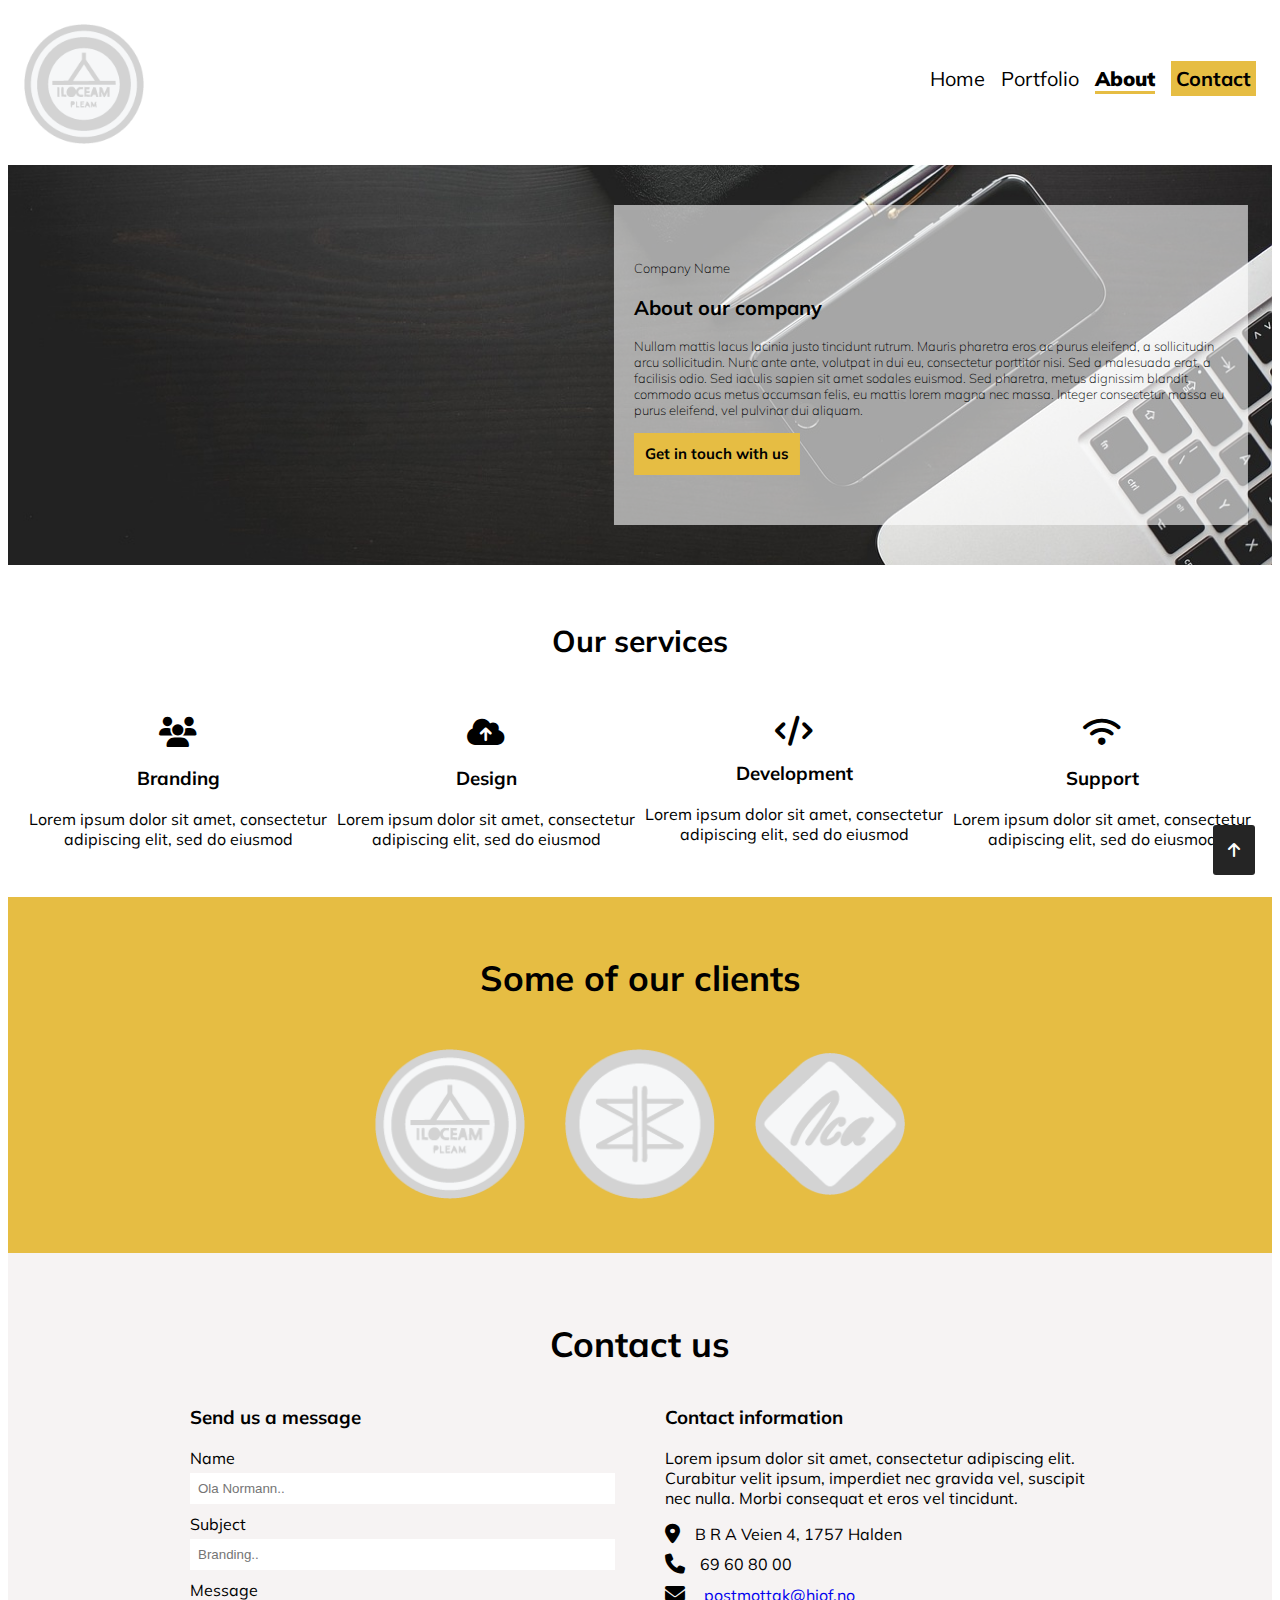
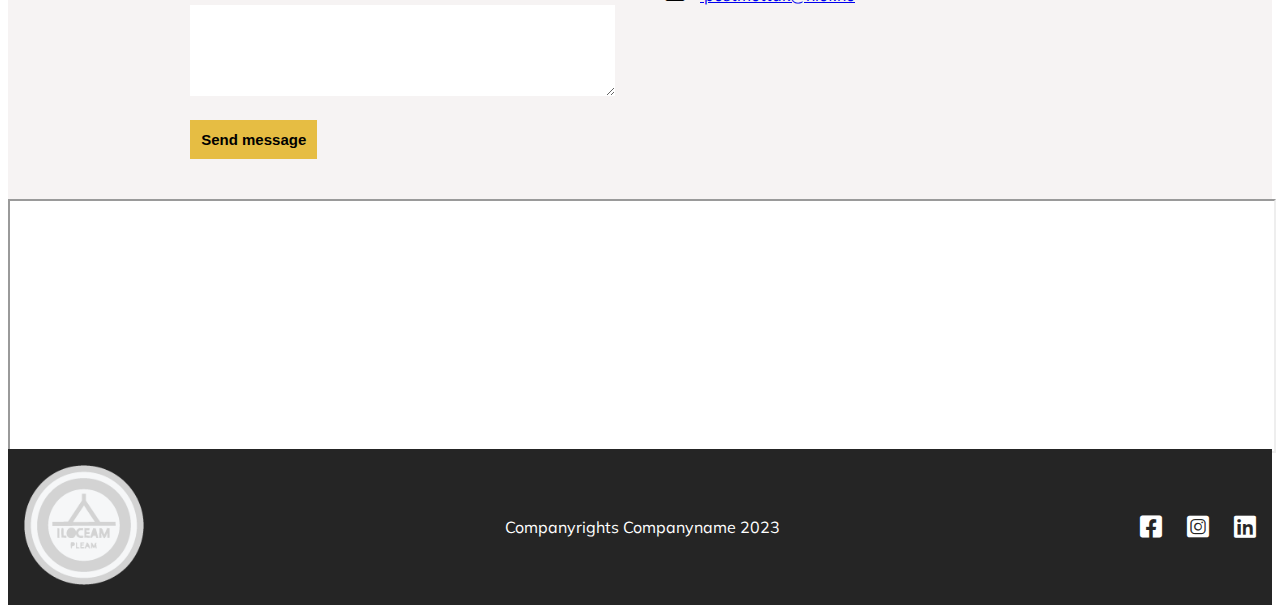
<file: about.html>
<!DOCTYPE html>
<html lang="en">
    <head>
        <!-- Meta tags -->
        <meta charset="UTF-8">
        <meta name="viewport" content="width=device-width, initial-scale=1.0">
        <meta name="description" content="Lær mer om vår bedrift og våre verdier.">
        <meta name="keywords" content="design, development, branding, support, about-us, ">
        <meta property="og:title" content="Lær om oss">
        <meta property="og:description" content="Lær mer om vår bedrift og våre verdier.">
        <meta property="og:image" content="img/banner.jpeg"> 
        <!-- Stilark for normalisering, for å sikre at nettstedet ser likt ut på alle nettlesere -->
        <link rel="stylesheet" href="https://necolas.github.io/normalize.css/8.0.1/normalize.css" type="text/css">
        <!-- Inkluderer ikon stiler for ikoner fra FontAwesome -->
        <link href="css/font/css/fontawesome.css" rel="stylesheet">
        <link href="css/font/css/brands.css" rel="stylesheet">
        <link href="css/font/css/solid.css" rel="stylesheet">
        <!-- Inkluderer nettstedets egen stilark -->
        <link rel="stylesheet" href="css/style.css" type="text/css">
        <!-- Favicon -->
        <link rel="icon" type="image/x-icon" href="img/logo1.png">
        <title>Learn about our company</title>
    </head>
    <body>
        <!-- Skip to Top top knapp -->
        <!-- https://www.w3schools.com/accessibility/accessibility_skip_links.php -->
        <a href="#top" class="skip" id="skipToTop" aria-label="Skip to Top">
            <i class="fas fa-arrow-up"></i>
        </a>
        <div id="grid-container">
            <header>
                <!-- Navigasjons header-->
                <nav>
                    <a href="index.html" id="logo"><img src="img/logo1.png" alt="Logo"></a>
                    <ul class="navbar">
                        <!-- Navigasjonsmeny med lenker -->
                        <li><a href="index.html">Home</a></li>
                        <li><a href="products.html">Portfolio</a></li>
                        <li><a class="active" href="about.html">About</a></li>
                        <li><a href="about.html#contact-us" class="contact-btn">Contact</a></li>
                    </ul>
                </nav>
                <!-- Banner bilde -->
                <section id="banner-about" role="banner" itemscope itemtype="http://schema.org/AboutPage">
                    <img src="img/banner.jpeg" alt="bannerbilde">
                    <div class="overlay-about">
                        <p itemprop="name">Company Name</p>
                        <h1 itemprop="description">About our company</h1>
                        <h2 itemprop="about">Nullam mattis lacus lacinia justo tincidunt rutrum. Mauris pharetra eros ac purus eleifend, a sollicitudin arcu sollicitudin. Nunc ante ante, volutpat in dui eu, consectetur porttitor nisi. Sed a malesuada erat, a facilisis odio. Sed iaculis sapien sit amet sodales euismod. Sed pharetra, metus dignissim blandit commodo acus metus accumsan felis, eu mattis lorem magna nec massa. Integer consectetur massa eu purus eleifend, vel pulvinar dui aliquam.</h2>
                        <a href="about.html#contact-us" class="touch-btn" title="Get in touch with us">Get in touch with us</a>
                    </div>
                </section>                
            </header>
            <main id="main">
                <!-- Seksjon om services-->
                <section id="services" itemscope itemtype="http://schema.org/Service">
                    <h2>Our services</h2>
                    <article itemprop="hasOfferCatalog" itemscope itemtype="http://schema.org/OfferCatalog">
                        <i class="fa-solid fa-users"></i>
                        <h3 itemprop="itemListElement" itemscope itemtype="http://schema.org/OfferCatalog">
                            <span itemprop="name">Branding</span>
                        </h3>
                        <p itemprop="description">Lorem ipsum dolor sit amet, consectetur adipiscing elit, sed do eiusmod</p>
                    </article>               
                    <article itemprop="hasOfferCatalog" itemscope itemtype="http://schema.org/OfferCatalog">
                        <i class="fa-solid fa-cloud-arrow-up"></i>
                        <h3 itemprop="itemListElement" itemscope itemtype="http://schema.org/OfferCatalog">
                            <span itemprop="name">Design</span>
                        </h3>
                        <p itemprop="description">Lorem ipsum dolor sit amet, consectetur adipiscing elit, sed do eiusmod</p>
                    </article>                
                    <article itemprop="hasOfferCatalog" itemscope itemtype="http://schema.org/OfferCatalog">
                        <i class="fa-solid fa-code fa-xl"></i>
                        <h3 itemprop="itemListElement" itemscope itemtype="http://schema.org/OfferCatalog">
                            <span itemprop="name">Development</span>
                        </h3>
                        <p itemprop="description">Lorem ipsum dolor sit amet, consectetur adipiscing elit, sed do eiusmod</p>
                    </article>               
                    <article itemprop="hasOfferCatalog" itemscope itemtype="http://schema.org/OfferCatalog">
                        <i class="fa-solid fa-wifi"></i>
                        <h3 itemprop="itemListElement" itemscope itemtype="http://schema.org/OfferCatalog">
                            <span itemprop="name">Support</span>
                        </h3>
                        <p itemprop="description">Lorem ipsum dolor sit amet, consectetur adipiscing elit, sed do eiusmod</p>
                    </article>
                </section>                
                <!-- Seksjon om clients-->
                <section id="clients">
                    <h2>Some of our clients</h2>
                    <article>
                        <img src="img/logo1.png" alt="Client 1">
                    </article>
                    <article>
                        <img src="img/logo2.png" alt="Client 2">
                    </article>
                    <article>
                        <img src="img/logo3.png" alt="Client 3">
                    </article>
                </section>
                <!-- Kontakt oss form -->
                <section id="contact-us">
                    <h2>Contact us</h2>
                    <div class="contact-container">
                        <form action="#" method="get" id="form">
                            <h3>Send us a message</h3>
                            <label for="name">Name</label>
                            <input type="text" name="name" id="name" placeholder="Ola Normann.." required>
                            <label for="subject">Subject</label>
                            <input type="text" id="subject" name="subject" placeholder="Branding.." required>
                            <label for="message">Message</label>
                            <textarea id="message" rows="5" name="message" required></textarea>
                            <button type="submit">Send message</button>
                        </form>
                        <!-- sekjson med kontatinfo-->
                        <section id="contact-information">
                            <h3>Contact information</h3>
                            <p>Lorem ipsum dolor sit amet, consectetur adipiscing elit. Curabitur velit ipsum, imperdiet nec gravida vel, suscipit nec nulla. Morbi consequat et eros vel tincidunt. </p>
                            <ul>
                                <li>
                                    <i class="fa-solid fa-location-dot"></i>
                                    <span>B R A Veien 4, 1757 Halden</span>
                                </li>
                                <li>
                                    <i class="fa-solid fa-phone"></i>
                                    <span>69 60 80 00</span>
                                </li>
                                <li>
                                    <a href="mailto:postmottak@hiof.no">
                                        <i class="fa-solid fa-envelope"></i>
                                        <span>postmottak@hiof.no</span>
                                    </a>
                                </li>
                            </ul>
                        </section>     
                    </div>
                </section>             
                <!-- Ekte kart -->
                <!-- Kilde til hvordan legge til kart: https://blog.hubspot.com/website/how-to-embed-google-map-in-html -->      
                <div class="google-map" itemscope itemtype="http://schema.org/Place" aria-label ="Kart over lokasjonen til bedriften">
                    <iframe 
                        src="https://www.google.com/maps/embed?pb=!1m18!1m12!1m3!1d2047.1882765433809!2d11.350228377023122!3d59.12925022702023!2m3!1f0!2f0!3f0!3m2!1i1024!2i768!4f13.1!3m3!1m2!1s0x464412f0d344246f%3A0x4e47f19c99b253b1!2zSMO4Z3Nrb2xlbiBpIMOYc3Rmb2xk!5e0!3m2!1sno!2sno!4v1701094832640!5m2!1sno!2sno" 
                        allowfullscreen=""
                        loading="lazy" 
                        referrerpolicy="no-referrer-when-downgrade"
                        itemprop="hasMap"
                    ></iframe>
                </div>                           
            </main>
            <footer>           
                <section itemscope itemtype="http://schema.org/Organization">
                    <!-- Footer logo -->
                    <a href="index.html" id="logoo" title="logo"><img itemprop="logo" src="img/logo1.png" alt="Logoo"></a>
                    <p itemprop="name">Companyrights Companyname 2023</p>
                    <!-- Likning til sosaile medier, med ikoner-->
                    <ul class="social-media-icons" itemprop="sameAs">
                        <li><a href="https://www.facebook.com/" aria-label="Følg oss på Facebook"><i class="fa-brands fa-square-facebook"></i></a></li>
                        <li><a href="https://www.instagram.com/" aria-label="Følg oss på Instagram"><i class="fa-brands fa-square-instagram"></i></a></li>
                        <li><a href="https://www.linkedin.com/" aria-label="Følg oss på LinkedIn"><i class="fa-brands fa-linkedin"></i></a></li>
                    </ul>
                </section>
            </footer>
        </div>
    </body>
</html>
</file>
<file: css/style.css>
/* Google Fonts */
@import url('https://fonts.googleapis.com/css2?family=Mulish:wght@400;600;700&display=swap');

/* Setter font type, og max width for hele nettstedet */
body {
    font-family: 'Mulish', sans-serif;
    max-width: 1600px;
}


/* grid-container som inneholder header, main og footer */
#grid-container {
    display: grid;
    grid-template-areas: "header" "main" "footer";
}


/* Styler header-seksjonen */
header {
    font-size: 20px;
    grid-area: header;

}

/* Styler logo */
#logo img, #logoo img {
    width: 120px;
    height: auto; 
}

/* Gjør navigasjonselementene i header til flexbokser som er justert mellomrom og til høyre */
header nav {
    display: flex;
    flex-direction: column; 
    align-items: center;
    text-align: center;
    padding: 1rem;

}

/* Styler navigasjonsmenyen */
.navbar {
    list-style: none; 
    padding: 0; 
    
}

.navbar li {
    margin-bottom: 1rem;
}

.navbar li a {
    text-decoration: none;
    color: black;
}


/* Styler kontakt-knappen */
.contact-btn {
    text-decoration: none;
    background-color: #e6bd43;
    font-weight: bold;
    color: black;
    padding: 0.3rem;

}

/* Styler hovre-effekter på knapper */
.contact-btn:hover, .banner-btn:hover, #newsletter .sign-btn:hover, .touch-btn:hover, button:hover, .read-more-btn:hover, .explore-btn:hover{
    background-color: #252525;
    color: #e6bd43;
}

/* Styler banner  */
#banner-index, #banner-products, #banner-about {
    position: relative;
    text-align: center;
    overflow: hidden;
    padding: 0;
    height: 400px;
    object-fit: cover;
}

/* Styler overlay for bannerbildene*/
#banner-index .overlay-index, #banner-products .overlay-products {
    position: absolute;
    display: flex;
    flex-direction: column;
    width: 100%;
    height: 400px;
    top: 0;
    left: 0;
    align-items: center;
    justify-content: center;
    background-color: rgba(255, 255, 255, 0.6);
}

/* Styler banner video */
#myVideo {
    width: 100%;
    height: 400px;
    display: block;
    object-fit: cover; 
    
}

.video-container {
    overflow: hidden;
}

/* Styler banner bilde på index */
#banner-image {
    display: none;
    object-fit: cover;
    width: 100%;
    height: 400px;
    
}

/* Styler banneroverskrifter og knapper på index */
#banner-index h1 {
    font-size: 50px;
    margin: 0;

}

#banner-index p {
    font-weight: lighter;
    font-size: 15px;

}
  
.banner-btn {
    padding: 10px 10px;
    display: inline-block;
    font-size: 20px;
    text-decoration: none;
    background-color: #e6bd43;
    color: #000;
    font-weight: bold;
    
}



/* Styler read more about us knapp på index */
.read-more-btn {
    border: 2px solid #000;
    background-color:#e6bd43;
    color:#000;
    padding: 15px 12px;
    font-size: 16px;
    text-decoration: none;
    border-color: #000;
    font-weight: bold;
}

/*styler hovre effekt */
/* .read-more-btn:hover, .explore-btn:hover{
    background-color: #252525;
    color:#e6bd43;
    font-weight: bold;
} */
  

#engaging{
    text-align: center;
    font-size: 20px;
    margin-bottom: 60px;
    margin-top: 60px;
}

/* Styler main-seksjonen i gridet */
main {
    grid-area: main;
}

/* Styler services -seksjonen  */
#services {
    display: flex;
    flex-direction: row;
    flex-wrap: wrap;
    padding: 1rem;
    justify-content: space-around;
    min-height: 300px; 
    align-items: center;
    text-align: center;

}


#services h2 {
    width: 100%;
    text-align: center;
    font-size: 30px;

}

#services article {
    max-width: 300px;
    width: 100%;
    min-width: 200px;
}


/* styler flex-section med bilde og tekst*/
.flex-section {
    display: flex;
    flex-direction: column; 
    background-color: #e6bd43;
    padding: 3rem;
    align-items: center;
}

.flex-section img {
    height: auto; 
    max-width: 400px; 
    width: 100%; 

}

.flex-section section {
    padding: 1rem;
    width: 100%; 
    /* margin-top: 10px;  */
}

.flex-section section p {
    margin-bottom: 40px; 
}


/* styler newsletter seksjon */
#newsletter{
    display: flex;
    flex-direction: column;
    background-color: #d7d7d7bd;
    padding-bottom: 40px;
    padding-top: 40px;
}

#newsletter h2{
    text-align: center;
    font-size: 30px;

}

#newsletter article{
    align-self: center;
}

#newsletter article input{
    padding: 10px;
    border: none;

}

/* styler knapp*/
#newsletter .sign-btn {
    background-color: #e6bd43;
    font-weight: bold;
    color: black;
}

/* Footer-styling */
footer {
    background-color: #252525;
    color: white;
    text-align: center;
    padding: 1rem;
    grid-area: footer;


}

/* Stil for footer seksjon */
footer section {
    display: flex;
    flex-direction: column; 
    align-items: center; 
    justify-content: center; 
}

/* Stil for sosiale medie-ikoner */
.social-media-icons {
    list-style: none;
    display: flex;
    gap: 25px;
    align-items: center;
    padding-inline-start: 0;
}

.social-media-icons i {
    font-size: 25px;
    color: white;
    text-align: center;

}



/* styler explore sekjon på products siden */
#explore{
    display: flex;
    flex-wrap: wrap;
}

/* Styler for knappene på products side */
.explore-btn {
    display: inline-block;
    padding: 10px 20px; 
    text-decoration: none;
    color: black; 
    border: 2px solid black; 
    background-color: white; 
    margin-left: 20px; 

}

/* styler strek på products siden */
hr {
    border: none;
    height: 3px;
    background-color: #e6bd43;
    margin: 20px 0;
    width: 100%;
    margin-inline: 20px

}

/* styler banner bilde på products siden og about siden */
#banner-products  img, #banner-about  img {
    display: block;
    object-fit: cover;
    width: 100%;
    height: 100%;
}


/* styler skriften på banner på produtksiden */
#banner-products h1 {
    font-size: 50px;
    position: absolute;
    top: 50%;
    left: 50%;
    z-index: 10;
    margin: 0;  
    transform: translate(-50%, -50%);
}

/* styler branding, design, development */
.branding, .design, .development {
    display: flex;
    flex-wrap: wrap;
    text-align: center;
    justify-content: center;
}

.branding article, .design article, .development article {
    max-width: 692px;
    flex-grow: 1;
    padding: 20px;

}

.branding article img, .design article img, .development article img  {
    width: 100%;

}

/* stil som gjør at artikelkortene vokser */
.branding article:hover, .design article:hover, .development article :hover {
    transform: scale(1.05); 
    transition: transform 0.6s ease; 
}


.branding h2, .design h2, .development h2, #explore h2{
    margin-inline: 20px;
}

.branding, .design, .development {
    justify-content: initial;
    text-align: left;
}


/* Styler overlay for about side */
#banner-about .overlay-about {
    position: absolute;
    width: 47%;
    height: 70%;
    top: 50%;
    left: 73%;
    transform: translate(-50%, -50%);
    display: flex;
    flex-direction: column;
    justify-content: center;
    align-items: flex-start;
    background-color: rgba(255, 255, 255, 0.6);
    padding: 20px;
}

#banner-about .overlay-about h1 {
    font-size: 20px;
}

#banner-about .overlay-about h2, #banner-about .overlay-about p {
    font-size: 13px;
    text-align: left;
    font-weight: lighter;
    margin: 5px 0; 
}


/* Styler knapper på about side */
.touch-btn, button{
    text-decoration: none;
    background-color: #e6bd43;
    font-weight: bold;
    color: black;
    padding: 0.7rem;
    font-size: 15px;
    margin-top: 10px; 
    border: none;

}

/* styler clients seksjon på about side*/
#clients {
    display: flex;
    flex-direction: row;
    flex-wrap: wrap;
    background-color: #e6bd43;
    justify-content: center; 
    align-items: center; 
    padding: 30px; 

}

#clients h2 {
    width: 100%;
    text-align: center;
    font-size: 35px;
}

#clients article {
    margin: 20px;
}

#clients article img {
    width: 150px; 
    height: 300px; 
    height: auto;
    align-items: center;
    text-align: center;
}

/* styler ikon*/
.fa-solid {
    font-size: 30px;
}

/* styler ikon på kontaktinfo seksjon */
#contact-information .fa-solid {
    font-size: 20px;
}

/* styler contact us seksjon på about side*/
#contact-us {
    display: flex;
    flex-direction: column;
    align-items: center;
    background-color: #f6f3f3;
    padding: 40px;
}

#contact-us h2 {
    text-align: center;
    font-size: 35px;
    width: 100%;
    margin-bottom: 20px;
}

.contact-container {
    display: flex;
    flex-direction: column;
    gap: 50px;
    width: 100%;
    max-width: 900px; 
    margin: 0 auto; 
}

/* styler form og contact-information */
#form, #contact-information {
    max-width: 100%; 
}

label {
    display: block;
    margin-bottom: 5px;
}

/* styler form  */
#form input,#form textarea {
    width: 100%;
    padding: 8px;
    margin-bottom: 10px;
    box-sizing: border-box;
    border: none;
}

#contact-information ul {
    list-style: none;
    padding: 0;
}

#contact-information li {
    margin: 10px 0;
    display: flex;
}

#contact-information i {
    margin-right: 15px;
    color: #000;

}

/* styler kart */
.google-map {
    width: 100%; 
    height: 250px; 
}

.google-map iframe {
    width: 100%;
    height: 100%;
}

/* styler skip to top knapp */
.skip {
    position: fixed;
    bottom: 25px;
    right: 25px;
    background-color: #252525;
    color: #fff;
    padding: 10px;
    text-decoration: none;
    border-radius: 3px;
    padding: 15px;
}

/* stil for menyknappene  */
.active {
    border-bottom: 3px solid #e6bd43;
    font-weight: 900;
}



/* Mediestørrelsesregel for skjermer som er bredere enn 600px */
@media only screen and (min-width: 600px) {

    /* Endrer grid-malen for bredere skjermer */
    #grid-container {
        grid-template-areas: "header header header" "main main main" "footer footer footer";
    }

    /* navigasjonsmenyen for bredere skjermer */
    header nav {
        flex-direction: row;
        justify-content: space-between;

    }

    /* Justerer utseendet på flex-seksjoner for bredere skjermer */
    .navbar {
        display: flex;
        gap: 1rem;
        list-style: none;
        margin: 0;

    }

    .flex-section {
        flex-direction: row; 
    }

    .flex-section section {
        width: 60%; 
        margin-top: 0; 
    }

    /* Justerer footer-seksjonen for bredere skjermer */
    footer section {
        flex-direction: row;
        justify-content: space-between; 
        align-items: center; 
    }

    .social-media-icons {
        align-items: center;
        justify-content: center; 
        padding: 0; 
    }

    .contact-container {
        flex-direction: row;
    }

     /* form og contact-information for bredere skjermer */
    #form, #contact-information {
        flex: 1; 
    } 

}

/* Mediestørrelsesregel for skjermer som er smalere enn 768px */
@media only screen and (max-width: 768px) {

    /* overlay-stilen for banneren på about siden for mindre skjermer */
    #banner-about {
        position: relative;
        text-align: center;
        overflow: hidden;
        padding: 0;
        height: 500px;
        object-fit: cover;
    }
    
    #banner-about .overlay-about {
        position: absolute;
        width: 70%;
        height: 80%;
        top: 50%;
        left: 50%;
    }

    /* Skjuler videoen på mindre skjermer på index */
    #myVideo {
        display: none;
    }

    /* Viser bannerbildet på index på mindre skjermer */
    #banner-image {
        display: block;
    
    }

    /* stilene for Explore knappene  */
    .explore-btn {
        margin-right: 5px; 
        margin-left: 20px;
        margin-bottom: 20px;
    }

    /* setter litt mer padding  */
    #engaging, #newsletter h2, #banner-index p, #banner-index h1 {
        padding: 0 30px;
    }

    .flex-section {
        flex-direction: column; 
    }

    /* gjør hovre-efekter/ klikke-effekter på knapper på mindre skjermer, tilbake til standard */
    .contact-btn:hover, .banner-btn:hover, #newsletter .sign-btn:hover, .touch-btn:hover, button:hover, .read-more-btn:hover, .explore-btn:hover{
        background-color:  #e6bd43;
        color:#000;
    }

  .read-more-btn:hover, .explore-btn:hover{
        background-color: initial;
        color:#000;
    }   
  
}

/* Tar vekk hovrer på artikkekortene, kilde: https://www.w3.org/TR/mediaqueries-4/#hover */
@media (hover: none) {
    .branding article:hover,  .design article:hover, .development article:hover {
        transform: none; 
        transition: none; 
    }
}

/* Mediestørrelsesregel for skjermer som er smalere enn 500px */
@media only screen and (max-width: 300px) {

    /* Justerer bannerknapp og newsletterfelt for enda mindre skjermer */
    .banner-btn {
        padding: 8px 16px; 
        font-size: 15px;
    }

    #newsletter article input{
        margin: 5px;

    }

}
</file>
<file: css/font/css/brands.css>
/*!
 * Font Awesome Free 6.4.2 by @fontawesome - https://fontawesome.com
 * License - https://fontawesome.com/license/free (Icons: CC BY 4.0, Fonts: SIL OFL 1.1, Code: MIT License)
 * Copyright 2023 Fonticons, Inc.
 */
:root, :host {
  --fa-style-family-brands: 'Font Awesome 6 Brands';
  --fa-font-brands: normal 400 1em/1 'Font Awesome 6 Brands'; }

@font-face {
  font-family: 'Font Awesome 6 Brands';
  font-style: normal;
  font-weight: 400;
  font-display: block;
  src: url("../webfonts/fa-brands-400.woff2") format("woff2"), url("../webfonts/fa-brands-400.ttf") format("truetype"); }

.fab,
.fa-brands {
  font-weight: 400; }

.fa-monero:before {
  content: "\f3d0"; }

.fa-hooli:before {
  content: "\f427"; }

.fa-yelp:before {
  content: "\f1e9"; }

.fa-cc-visa:before {
  content: "\f1f0"; }

.fa-lastfm:before {
  content: "\f202"; }

.fa-shopware:before {
  content: "\f5b5"; }

.fa-creative-commons-nc:before {
  content: "\f4e8"; }

.fa-aws:before {
  content: "\f375"; }

.fa-redhat:before {
  content: "\f7bc"; }

.fa-yoast:before {
  content: "\f2b1"; }

.fa-cloudflare:before {
  content: "\e07d"; }

.fa-ups:before {
  content: "\f7e0"; }

.fa-wpexplorer:before {
  content: "\f2de"; }

.fa-dyalog:before {
  content: "\f399"; }

.fa-bity:before {
  content: "\f37a"; }

.fa-stackpath:before {
  content: "\f842"; }

.fa-buysellads:before {
  content: "\f20d"; }

.fa-first-order:before {
  content: "\f2b0"; }

.fa-modx:before {
  content: "\f285"; }

.fa-guilded:before {
  content: "\e07e"; }

.fa-vnv:before {
  content: "\f40b"; }

.fa-square-js:before {
  content: "\f3b9"; }

.fa-js-square:before {
  content: "\f3b9"; }

.fa-microsoft:before {
  content: "\f3ca"; }

.fa-qq:before {
  content: "\f1d6"; }

.fa-orcid:before {
  content: "\f8d2"; }

.fa-java:before {
  content: "\f4e4"; }

.fa-invision:before {
  content: "\f7b0"; }

.fa-creative-commons-pd-alt:before {
  content: "\f4ed"; }

.fa-centercode:before {
  content: "\f380"; }

.fa-glide-g:before {
  content: "\f2a6"; }

.fa-drupal:before {
  content: "\f1a9"; }

.fa-hire-a-helper:before {
  content: "\f3b0"; }

.fa-creative-commons-by:before {
  content: "\f4e7"; }

.fa-unity:before {
  content: "\e049"; }

.fa-whmcs:before {
  content: "\f40d"; }

.fa-rocketchat:before {
  content: "\f3e8"; }

.fa-vk:before {
  content: "\f189"; }

.fa-untappd:before {
  content: "\f405"; }

.fa-mailchimp:before {
  content: "\f59e"; }

.fa-css3-alt:before {
  content: "\f38b"; }

.fa-square-reddit:before {
  content: "\f1a2"; }

.fa-reddit-square:before {
  content: "\f1a2"; }

.fa-vimeo-v:before {
  content: "\f27d"; }

.fa-contao:before {
  content: "\f26d"; }

.fa-square-font-awesome:before {
  content: "\e5ad"; }

.fa-deskpro:before {
  content: "\f38f"; }

.fa-sistrix:before {
  content: "\f3ee"; }

.fa-square-instagram:before {
  content: "\e055"; }

.fa-instagram-square:before {
  content: "\e055"; }

.fa-battle-net:before {
  content: "\f835"; }

.fa-the-red-yeti:before {
  content: "\f69d"; }

.fa-square-hacker-news:before {
  content: "\f3af"; }

.fa-hacker-news-square:before {
  content: "\f3af"; }

.fa-edge:before {
  content: "\f282"; }

.fa-threads:before {
  content: "\e618"; }

.fa-napster:before {
  content: "\f3d2"; }

.fa-square-snapchat:before {
  content: "\f2ad"; }

.fa-snapchat-square:before {
  content: "\f2ad"; }

.fa-google-plus-g:before {
  content: "\f0d5"; }

.fa-artstation:before {
  content: "\f77a"; }

.fa-markdown:before {
  content: "\f60f"; }

.fa-sourcetree:before {
  content: "\f7d3"; }

.fa-google-plus:before {
  content: "\f2b3"; }

.fa-diaspora:before {
  content: "\f791"; }

.fa-foursquare:before {
  content: "\f180"; }

.fa-stack-overflow:before {
  content: "\f16c"; }

.fa-github-alt:before {
  content: "\f113"; }

.fa-phoenix-squadron:before {
  content: "\f511"; }

.fa-pagelines:before {
  content: "\f18c"; }

.fa-algolia:before {
  content: "\f36c"; }

.fa-red-river:before {
  content: "\f3e3"; }

.fa-creative-commons-sa:before {
  content: "\f4ef"; }

.fa-safari:before {
  content: "\f267"; }

.fa-google:before {
  content: "\f1a0"; }

.fa-square-font-awesome-stroke:before {
  content: "\f35c"; }

.fa-font-awesome-alt:before {
  content: "\f35c"; }

.fa-atlassian:before {
  content: "\f77b"; }

.fa-linkedin-in:before {
  content: "\f0e1"; }

.fa-digital-ocean:before {
  content: "\f391"; }

.fa-nimblr:before {
  content: "\f5a8"; }

.fa-chromecast:before {
  content: "\f838"; }

.fa-evernote:before {
  content: "\f839"; }

.fa-hacker-news:before {
  content: "\f1d4"; }

.fa-creative-commons-sampling:before {
  content: "\f4f0"; }

.fa-adversal:before {
  content: "\f36a"; }

.fa-creative-commons:before {
  content: "\f25e"; }

.fa-watchman-monitoring:before {
  content: "\e087"; }

.fa-fonticons:before {
  content: "\f280"; }

.fa-weixin:before {
  content: "\f1d7"; }

.fa-shirtsinbulk:before {
  content: "\f214"; }

.fa-codepen:before {
  content: "\f1cb"; }

.fa-git-alt:before {
  content: "\f841"; }

.fa-lyft:before {
  content: "\f3c3"; }

.fa-rev:before {
  content: "\f5b2"; }

.fa-windows:before {
  content: "\f17a"; }

.fa-wizards-of-the-coast:before {
  content: "\f730"; }

.fa-square-viadeo:before {
  content: "\f2aa"; }

.fa-viadeo-square:before {
  content: "\f2aa"; }

.fa-meetup:before {
  content: "\f2e0"; }

.fa-centos:before {
  content: "\f789"; }

.fa-adn:before {
  content: "\f170"; }

.fa-cloudsmith:before {
  content: "\f384"; }

.fa-pied-piper-alt:before {
  content: "\f1a8"; }

.fa-square-dribbble:before {
  content: "\f397"; }

.fa-dribbble-square:before {
  content: "\f397"; }

.fa-codiepie:before {
  content: "\f284"; }

.fa-node:before {
  content: "\f419"; }

.fa-mix:before {
  content: "\f3cb"; }

.fa-steam:before {
  content: "\f1b6"; }

.fa-cc-apple-pay:before {
  content: "\f416"; }

.fa-scribd:before {
  content: "\f28a"; }

.fa-debian:before {
  content: "\e60b"; }

.fa-openid:before {
  content: "\f19b"; }

.fa-instalod:before {
  content: "\e081"; }

.fa-expeditedssl:before {
  content: "\f23e"; }

.fa-sellcast:before {
  content: "\f2da"; }

.fa-square-twitter:before {
  content: "\f081"; }

.fa-twitter-square:before {
  content: "\f081"; }

.fa-r-project:before {
  content: "\f4f7"; }

.fa-delicious:before {
  content: "\f1a5"; }

.fa-freebsd:before {
  content: "\f3a4"; }

.fa-vuejs:before {
  content: "\f41f"; }

.fa-accusoft:before {
  content: "\f369"; }

.fa-ioxhost:before {
  content: "\f208"; }

.fa-fonticons-fi:before {
  content: "\f3a2"; }

.fa-app-store:before {
  content: "\f36f"; }

.fa-cc-mastercard:before {
  content: "\f1f1"; }

.fa-itunes-note:before {
  content: "\f3b5"; }

.fa-golang:before {
  content: "\e40f"; }

.fa-kickstarter:before {
  content: "\f3bb"; }

.fa-grav:before {
  content: "\f2d6"; }

.fa-weibo:before {
  content: "\f18a"; }

.fa-uncharted:before {
  content: "\e084"; }

.fa-firstdraft:before {
  content: "\f3a1"; }

.fa-square-youtube:before {
  content: "\f431"; }

.fa-youtube-square:before {
  content: "\f431"; }

.fa-wikipedia-w:before {
  content: "\f266"; }

.fa-wpressr:before {
  content: "\f3e4"; }

.fa-rendact:before {
  content: "\f3e4"; }

.fa-angellist:before {
  content: "\f209"; }

.fa-galactic-republic:before {
  content: "\f50c"; }

.fa-nfc-directional:before {
  content: "\e530"; }

.fa-skype:before {
  content: "\f17e"; }

.fa-joget:before {
  content: "\f3b7"; }

.fa-fedora:before {
  content: "\f798"; }

.fa-stripe-s:before {
  content: "\f42a"; }

.fa-meta:before {
  content: "\e49b"; }

.fa-laravel:before {
  content: "\f3bd"; }

.fa-hotjar:before {
  content: "\f3b1"; }

.fa-bluetooth-b:before {
  content: "\f294"; }

.fa-sticker-mule:before {
  content: "\f3f7"; }

.fa-creative-commons-zero:before {
  content: "\f4f3"; }

.fa-hips:before {
  content: "\f452"; }

.fa-behance:before {
  content: "\f1b4"; }

.fa-reddit:before {
  content: "\f1a1"; }

.fa-discord:before {
  content: "\f392"; }

.fa-chrome:before {
  content: "\f268"; }

.fa-app-store-ios:before {
  content: "\f370"; }

.fa-cc-discover:before {
  content: "\f1f2"; }

.fa-wpbeginner:before {
  content: "\f297"; }

.fa-confluence:before {
  content: "\f78d"; }

.fa-mdb:before {
  content: "\f8ca"; }

.fa-dochub:before {
  content: "\f394"; }

.fa-accessible-icon:before {
  content: "\f368"; }

.fa-ebay:before {
  content: "\f4f4"; }

.fa-amazon:before {
  content: "\f270"; }

.fa-unsplash:before {
  content: "\e07c"; }

.fa-yarn:before {
  content: "\f7e3"; }

.fa-square-steam:before {
  content: "\f1b7"; }

.fa-steam-square:before {
  content: "\f1b7"; }

.fa-500px:before {
  content: "\f26e"; }

.fa-square-vimeo:before {
  content: "\f194"; }

.fa-vimeo-square:before {
  content: "\f194"; }

.fa-asymmetrik:before {
  content: "\f372"; }

.fa-font-awesome:before {
  content: "\f2b4"; }

.fa-font-awesome-flag:before {
  content: "\f2b4"; }

.fa-font-awesome-logo-full:before {
  content: "\f2b4"; }

.fa-gratipay:before {
  content: "\f184"; }

.fa-apple:before {
  content: "\f179"; }

.fa-hive:before {
  content: "\e07f"; }

.fa-gitkraken:before {
  content: "\f3a6"; }

.fa-keybase:before {
  content: "\f4f5"; }

.fa-apple-pay:before {
  content: "\f415"; }

.fa-padlet:before {
  content: "\e4a0"; }

.fa-amazon-pay:before {
  content: "\f42c"; }

.fa-square-github:before {
  content: "\f092"; }

.fa-github-square:before {
  content: "\f092"; }

.fa-stumbleupon:before {
  content: "\f1a4"; }

.fa-fedex:before {
  content: "\f797"; }

.fa-phoenix-framework:before {
  content: "\f3dc"; }

.fa-shopify:before {
  content: "\e057"; }

.fa-neos:before {
  content: "\f612"; }

.fa-square-threads:before {
  content: "\e619"; }

.fa-hackerrank:before {
  content: "\f5f7"; }

.fa-researchgate:before {
  content: "\f4f8"; }

.fa-swift:before {
  content: "\f8e1"; }

.fa-angular:before {
  content: "\f420"; }

.fa-speakap:before {
  content: "\f3f3"; }

.fa-angrycreative:before {
  content: "\f36e"; }

.fa-y-combinator:before {
  content: "\f23b"; }

.fa-empire:before {
  content: "\f1d1"; }

.fa-envira:before {
  content: "\f299"; }

.fa-square-gitlab:before {
  content: "\e5ae"; }

.fa-gitlab-square:before {
  content: "\e5ae"; }

.fa-studiovinari:before {
  content: "\f3f8"; }

.fa-pied-piper:before {
  content: "\f2ae"; }

.fa-wordpress:before {
  content: "\f19a"; }

.fa-product-hunt:before {
  content: "\f288"; }

.fa-firefox:before {
  content: "\f269"; }

.fa-linode:before {
  content: "\f2b8"; }

.fa-goodreads:before {
  content: "\f3a8"; }

.fa-square-odnoklassniki:before {
  content: "\f264"; }

.fa-odnoklassniki-square:before {
  content: "\f264"; }

.fa-jsfiddle:before {
  content: "\f1cc"; }

.fa-sith:before {
  content: "\f512"; }

.fa-themeisle:before {
  content: "\f2b2"; }

.fa-page4:before {
  content: "\f3d7"; }

.fa-hashnode:before {
  content: "\e499"; }

.fa-react:before {
  content: "\f41b"; }

.fa-cc-paypal:before {
  content: "\f1f4"; }

.fa-squarespace:before {
  content: "\f5be"; }

.fa-cc-stripe:before {
  content: "\f1f5"; }

.fa-creative-commons-share:before {
  content: "\f4f2"; }

.fa-bitcoin:before {
  content: "\f379"; }

.fa-keycdn:before {
  content: "\f3ba"; }

.fa-opera:before {
  content: "\f26a"; }

.fa-itch-io:before {
  content: "\f83a"; }

.fa-umbraco:before {
  content: "\f8e8"; }

.fa-galactic-senate:before {
  content: "\f50d"; }

.fa-ubuntu:before {
  content: "\f7df"; }

.fa-draft2digital:before {
  content: "\f396"; }

.fa-stripe:before {
  content: "\f429"; }

.fa-houzz:before {
  content: "\f27c"; }

.fa-gg:before {
  content: "\f260"; }

.fa-dhl:before {
  content: "\f790"; }

.fa-square-pinterest:before {
  content: "\f0d3"; }

.fa-pinterest-square:before {
  content: "\f0d3"; }

.fa-xing:before {
  content: "\f168"; }

.fa-blackberry:before {
  content: "\f37b"; }

.fa-creative-commons-pd:before {
  content: "\f4ec"; }

.fa-playstation:before {
  content: "\f3df"; }

.fa-quinscape:before {
  content: "\f459"; }

.fa-less:before {
  content: "\f41d"; }

.fa-blogger-b:before {
  content: "\f37d"; }

.fa-opencart:before {
  content: "\f23d"; }

.fa-vine:before {
  content: "\f1ca"; }

.fa-paypal:before {
  content: "\f1ed"; }

.fa-gitlab:before {
  content: "\f296"; }

.fa-typo3:before {
  content: "\f42b"; }

.fa-reddit-alien:before {
  content: "\f281"; }

.fa-yahoo:before {
  content: "\f19e"; }

.fa-dailymotion:before {
  content: "\e052"; }

.fa-affiliatetheme:before {
  content: "\f36b"; }

.fa-pied-piper-pp:before {
  content: "\f1a7"; }

.fa-bootstrap:before {
  content: "\f836"; }

.fa-odnoklassniki:before {
  content: "\f263"; }

.fa-nfc-symbol:before {
  content: "\e531"; }

.fa-ethereum:before {
  content: "\f42e"; }

.fa-speaker-deck:before {
  content: "\f83c"; }

.fa-creative-commons-nc-eu:before {
  content: "\f4e9"; }

.fa-patreon:before {
  content: "\f3d9"; }

.fa-avianex:before {
  content: "\f374"; }

.fa-ello:before {
  content: "\f5f1"; }

.fa-gofore:before {
  content: "\f3a7"; }

.fa-bimobject:before {
  content: "\f378"; }

.fa-facebook-f:before {
  content: "\f39e"; }

.fa-square-google-plus:before {
  content: "\f0d4"; }

.fa-google-plus-square:before {
  content: "\f0d4"; }

.fa-mandalorian:before {
  content: "\f50f"; }

.fa-first-order-alt:before {
  content: "\f50a"; }

.fa-osi:before {
  content: "\f41a"; }

.fa-google-wallet:before {
  content: "\f1ee"; }

.fa-d-and-d-beyond:before {
  content: "\f6ca"; }

.fa-periscope:before {
  content: "\f3da"; }

.fa-fulcrum:before {
  content: "\f50b"; }

.fa-cloudscale:before {
  content: "\f383"; }

.fa-forumbee:before {
  content: "\f211"; }

.fa-mizuni:before {
  content: "\f3cc"; }

.fa-schlix:before {
  content: "\f3ea"; }

.fa-square-xing:before {
  content: "\f169"; }

.fa-xing-square:before {
  content: "\f169"; }

.fa-bandcamp:before {
  content: "\f2d5"; }

.fa-wpforms:before {
  content: "\f298"; }

.fa-cloudversify:before {
  content: "\f385"; }

.fa-usps:before {
  content: "\f7e1"; }

.fa-megaport:before {
  content: "\f5a3"; }

.fa-magento:before {
  content: "\f3c4"; }

.fa-spotify:before {
  content: "\f1bc"; }

.fa-optin-monster:before {
  content: "\f23c"; }

.fa-fly:before {
  content: "\f417"; }

.fa-aviato:before {
  content: "\f421"; }

.fa-itunes:before {
  content: "\f3b4"; }

.fa-cuttlefish:before {
  content: "\f38c"; }

.fa-blogger:before {
  content: "\f37c"; }

.fa-flickr:before {
  content: "\f16e"; }

.fa-viber:before {
  content: "\f409"; }

.fa-soundcloud:before {
  content: "\f1be"; }

.fa-digg:before {
  content: "\f1a6"; }

.fa-tencent-weibo:before {
  content: "\f1d5"; }

.fa-symfony:before {
  content: "\f83d"; }

.fa-maxcdn:before {
  content: "\f136"; }

.fa-etsy:before {
  content: "\f2d7"; }

.fa-facebook-messenger:before {
  content: "\f39f"; }

.fa-audible:before {
  content: "\f373"; }

.fa-think-peaks:before {
  content: "\f731"; }

.fa-bilibili:before {
  content: "\e3d9"; }

.fa-erlang:before {
  content: "\f39d"; }

.fa-x-twitter:before {
  content: "\e61b"; }

.fa-cotton-bureau:before {
  content: "\f89e"; }

.fa-dashcube:before {
  content: "\f210"; }

.fa-42-group:before {
  content: "\e080"; }

.fa-innosoft:before {
  content: "\e080"; }

.fa-stack-exchange:before {
  content: "\f18d"; }

.fa-elementor:before {
  content: "\f430"; }

.fa-square-pied-piper:before {
  content: "\e01e"; }

.fa-pied-piper-square:before {
  content: "\e01e"; }

.fa-creative-commons-nd:before {
  content: "\f4eb"; }

.fa-palfed:before {
  content: "\f3d8"; }

.fa-superpowers:before {
  content: "\f2dd"; }

.fa-resolving:before {
  content: "\f3e7"; }

.fa-xbox:before {
  content: "\f412"; }

.fa-searchengin:before {
  content: "\f3eb"; }

.fa-tiktok:before {
  content: "\e07b"; }

.fa-square-facebook:before {
  content: "\f082"; }

.fa-facebook-square:before {
  content: "\f082"; }

.fa-renren:before {
  content: "\f18b"; }

.fa-linux:before {
  content: "\f17c"; }

.fa-glide:before {
  content: "\f2a5"; }

.fa-linkedin:before {
  content: "\f08c"; }

.fa-hubspot:before {
  content: "\f3b2"; }

.fa-deploydog:before {
  content: "\f38e"; }

.fa-twitch:before {
  content: "\f1e8"; }

.fa-ravelry:before {
  content: "\f2d9"; }

.fa-mixer:before {
  content: "\e056"; }

.fa-square-lastfm:before {
  content: "\f203"; }

.fa-lastfm-square:before {
  content: "\f203"; }

.fa-vimeo:before {
  content: "\f40a"; }

.fa-mendeley:before {
  content: "\f7b3"; }

.fa-uniregistry:before {
  content: "\f404"; }

.fa-figma:before {
  content: "\f799"; }

.fa-creative-commons-remix:before {
  content: "\f4ee"; }

.fa-cc-amazon-pay:before {
  content: "\f42d"; }

.fa-dropbox:before {
  content: "\f16b"; }

.fa-instagram:before {
  content: "\f16d"; }

.fa-cmplid:before {
  content: "\e360"; }

.fa-facebook:before {
  content: "\f09a"; }

.fa-gripfire:before {
  content: "\f3ac"; }

.fa-jedi-order:before {
  content: "\f50e"; }

.fa-uikit:before {
  content: "\f403"; }

.fa-fort-awesome-alt:before {
  content: "\f3a3"; }

.fa-phabricator:before {
  content: "\f3db"; }

.fa-ussunnah:before {
  content: "\f407"; }

.fa-earlybirds:before {
  content: "\f39a"; }

.fa-trade-federation:before {
  content: "\f513"; }

.fa-autoprefixer:before {
  content: "\f41c"; }

.fa-whatsapp:before {
  content: "\f232"; }

.fa-slideshare:before {
  content: "\f1e7"; }

.fa-google-play:before {
  content: "\f3ab"; }

.fa-viadeo:before {
  content: "\f2a9"; }

.fa-line:before {
  content: "\f3c0"; }

.fa-google-drive:before {
  content: "\f3aa"; }

.fa-servicestack:before {
  content: "\f3ec"; }

.fa-simplybuilt:before {
  content: "\f215"; }

.fa-bitbucket:before {
  content: "\f171"; }

.fa-imdb:before {
  content: "\f2d8"; }

.fa-deezer:before {
  content: "\e077"; }

.fa-raspberry-pi:before {
  content: "\f7bb"; }

.fa-jira:before {
  content: "\f7b1"; }

.fa-docker:before {
  content: "\f395"; }

.fa-screenpal:before {
  content: "\e570"; }

.fa-bluetooth:before {
  content: "\f293"; }

.fa-gitter:before {
  content: "\f426"; }

.fa-d-and-d:before {
  content: "\f38d"; }

.fa-microblog:before {
  content: "\e01a"; }

.fa-cc-diners-club:before {
  content: "\f24c"; }

.fa-gg-circle:before {
  content: "\f261"; }

.fa-pied-piper-hat:before {
  content: "\f4e5"; }

.fa-kickstarter-k:before {
  content: "\f3bc"; }

.fa-yandex:before {
  content: "\f413"; }

.fa-readme:before {
  content: "\f4d5"; }

.fa-html5:before {
  content: "\f13b"; }

.fa-sellsy:before {
  content: "\f213"; }

.fa-sass:before {
  content: "\f41e"; }

.fa-wirsindhandwerk:before {
  content: "\e2d0"; }

.fa-wsh:before {
  content: "\e2d0"; }

.fa-buromobelexperte:before {
  content: "\f37f"; }

.fa-salesforce:before {
  content: "\f83b"; }

.fa-octopus-deploy:before {
  content: "\e082"; }

.fa-medapps:before {
  content: "\f3c6"; }

.fa-ns8:before {
  content: "\f3d5"; }

.fa-pinterest-p:before {
  content: "\f231"; }

.fa-apper:before {
  content: "\f371"; }

.fa-fort-awesome:before {
  content: "\f286"; }

.fa-waze:before {
  content: "\f83f"; }

.fa-cc-jcb:before {
  content: "\f24b"; }

.fa-snapchat:before {
  content: "\f2ab"; }

.fa-snapchat-ghost:before {
  content: "\f2ab"; }

.fa-fantasy-flight-games:before {
  content: "\f6dc"; }

.fa-rust:before {
  content: "\e07a"; }

.fa-wix:before {
  content: "\f5cf"; }

.fa-square-behance:before {
  content: "\f1b5"; }

.fa-behance-square:before {
  content: "\f1b5"; }

.fa-supple:before {
  content: "\f3f9"; }

.fa-rebel:before {
  content: "\f1d0"; }

.fa-css3:before {
  content: "\f13c"; }

.fa-staylinked:before {
  content: "\f3f5"; }

.fa-kaggle:before {
  content: "\f5fa"; }

.fa-space-awesome:before {
  content: "\e5ac"; }

.fa-deviantart:before {
  content: "\f1bd"; }

.fa-cpanel:before {
  content: "\f388"; }

.fa-goodreads-g:before {
  content: "\f3a9"; }

.fa-square-git:before {
  content: "\f1d2"; }

.fa-git-square:before {
  content: "\f1d2"; }

.fa-square-tumblr:before {
  content: "\f174"; }

.fa-tumblr-square:before {
  content: "\f174"; }

.fa-trello:before {
  content: "\f181"; }

.fa-creative-commons-nc-jp:before {
  content: "\f4ea"; }

.fa-get-pocket:before {
  content: "\f265"; }

.fa-perbyte:before {
  content: "\e083"; }

.fa-grunt:before {
  content: "\f3ad"; }

.fa-weebly:before {
  content: "\f5cc"; }

.fa-connectdevelop:before {
  content: "\f20e"; }

.fa-leanpub:before {
  content: "\f212"; }

.fa-black-tie:before {
  content: "\f27e"; }

.fa-themeco:before {
  content: "\f5c6"; }

.fa-python:before {
  content: "\f3e2"; }

.fa-android:before {
  content: "\f17b"; }

.fa-bots:before {
  content: "\e340"; }

.fa-free-code-camp:before {
  content: "\f2c5"; }

.fa-hornbill:before {
  content: "\f592"; }

.fa-js:before {
  content: "\f3b8"; }

.fa-ideal:before {
  content: "\e013"; }

.fa-git:before {
  content: "\f1d3"; }

.fa-dev:before {
  content: "\f6cc"; }

.fa-sketch:before {
  content: "\f7c6"; }

.fa-yandex-international:before {
  content: "\f414"; }

.fa-cc-amex:before {
  content: "\f1f3"; }

.fa-uber:before {
  content: "\f402"; }

.fa-github:before {
  content: "\f09b"; }

.fa-php:before {
  content: "\f457"; }

.fa-alipay:before {
  content: "\f642"; }

.fa-youtube:before {
  content: "\f167"; }

.fa-skyatlas:before {
  content: "\f216"; }

.fa-firefox-browser:before {
  content: "\e007"; }

.fa-replyd:before {
  content: "\f3e6"; }

.fa-suse:before {
  content: "\f7d6"; }

.fa-jenkins:before {
  content: "\f3b6"; }

.fa-twitter:before {
  content: "\f099"; }

.fa-rockrms:before {
  content: "\f3e9"; }

.fa-pinterest:before {
  content: "\f0d2"; }

.fa-buffer:before {
  content: "\f837"; }

.fa-npm:before {
  content: "\f3d4"; }

.fa-yammer:before {
  content: "\f840"; }

.fa-btc:before {
  content: "\f15a"; }

.fa-dribbble:before {
  content: "\f17d"; }

.fa-stumbleupon-circle:before {
  content: "\f1a3"; }

.fa-internet-explorer:before {
  content: "\f26b"; }

.fa-stubber:before {
  content: "\e5c7"; }

.fa-telegram:before {
  content: "\f2c6"; }

.fa-telegram-plane:before {
  content: "\f2c6"; }

.fa-old-republic:before {
  content: "\f510"; }

.fa-odysee:before {
  content: "\e5c6"; }

.fa-square-whatsapp:before {
  content: "\f40c"; }

.fa-whatsapp-square:before {
  content: "\f40c"; }

.fa-node-js:before {
  content: "\f3d3"; }

.fa-edge-legacy:before {
  content: "\e078"; }

.fa-slack:before {
  content: "\f198"; }

.fa-slack-hash:before {
  content: "\f198"; }

.fa-medrt:before {
  content: "\f3c8"; }

.fa-usb:before {
  content: "\f287"; }

.fa-tumblr:before {
  content: "\f173"; }

.fa-vaadin:before {
  content: "\f408"; }

.fa-quora:before {
  content: "\f2c4"; }

.fa-square-x-twitter:before {
  content: "\e61a"; }

.fa-reacteurope:before {
  content: "\f75d"; }

.fa-medium:before {
  content: "\f23a"; }

.fa-medium-m:before {
  content: "\f23a"; }

.fa-amilia:before {
  content: "\f36d"; }

.fa-mixcloud:before {
  content: "\f289"; }

.fa-flipboard:before {
  content: "\f44d"; }

.fa-viacoin:before {
  content: "\f237"; }

.fa-critical-role:before {
  content: "\f6c9"; }

.fa-sitrox:before {
  content: "\e44a"; }

.fa-discourse:before {
  content: "\f393"; }

.fa-joomla:before {
  content: "\f1aa"; }

.fa-mastodon:before {
  content: "\f4f6"; }

.fa-airbnb:before {
  content: "\f834"; }

.fa-wolf-pack-battalion:before {
  content: "\f514"; }

.fa-buy-n-large:before {
  content: "\f8a6"; }

.fa-gulp:before {
  content: "\f3ae"; }

.fa-creative-commons-sampling-plus:before {
  content: "\f4f1"; }

.fa-strava:before {
  content: "\f428"; }

.fa-ember:before {
  content: "\f423"; }

.fa-canadian-maple-leaf:before {
  content: "\f785"; }

.fa-teamspeak:before {
  content: "\f4f9"; }

.fa-pushed:before {
  content: "\f3e1"; }

.fa-wordpress-simple:before {
  content: "\f411"; }

.fa-nutritionix:before {
  content: "\f3d6"; }

.fa-wodu:before {
  content: "\e088"; }

.fa-google-pay:before {
  content: "\e079"; }

.fa-intercom:before {
  content: "\f7af"; }

.fa-zhihu:before {
  content: "\f63f"; }

.fa-korvue:before {
  content: "\f42f"; }

.fa-pix:before {
  content: "\e43a"; }

.fa-steam-symbol:before {
  content: "\f3f6"; }
</file>
<file: css/font/css/solid.css>
/*!
 * Font Awesome Free 6.4.2 by @fontawesome - https://fontawesome.com
 * License - https://fontawesome.com/license/free (Icons: CC BY 4.0, Fonts: SIL OFL 1.1, Code: MIT License)
 * Copyright 2023 Fonticons, Inc.
 */
:root, :host {
  --fa-style-family-classic: 'Font Awesome 6 Free';
  --fa-font-solid: normal 900 1em/1 'Font Awesome 6 Free'; }

@font-face {
  font-family: 'Font Awesome 6 Free';
  font-style: normal;
  font-weight: 900;
  font-display: block;
  src: url("../webfonts/fa-solid-900.woff2") format("woff2"), url("../webfonts/fa-solid-900.ttf") format("truetype"); }

.fas,
.fa-solid {
  font-weight: 900; }
</file>
